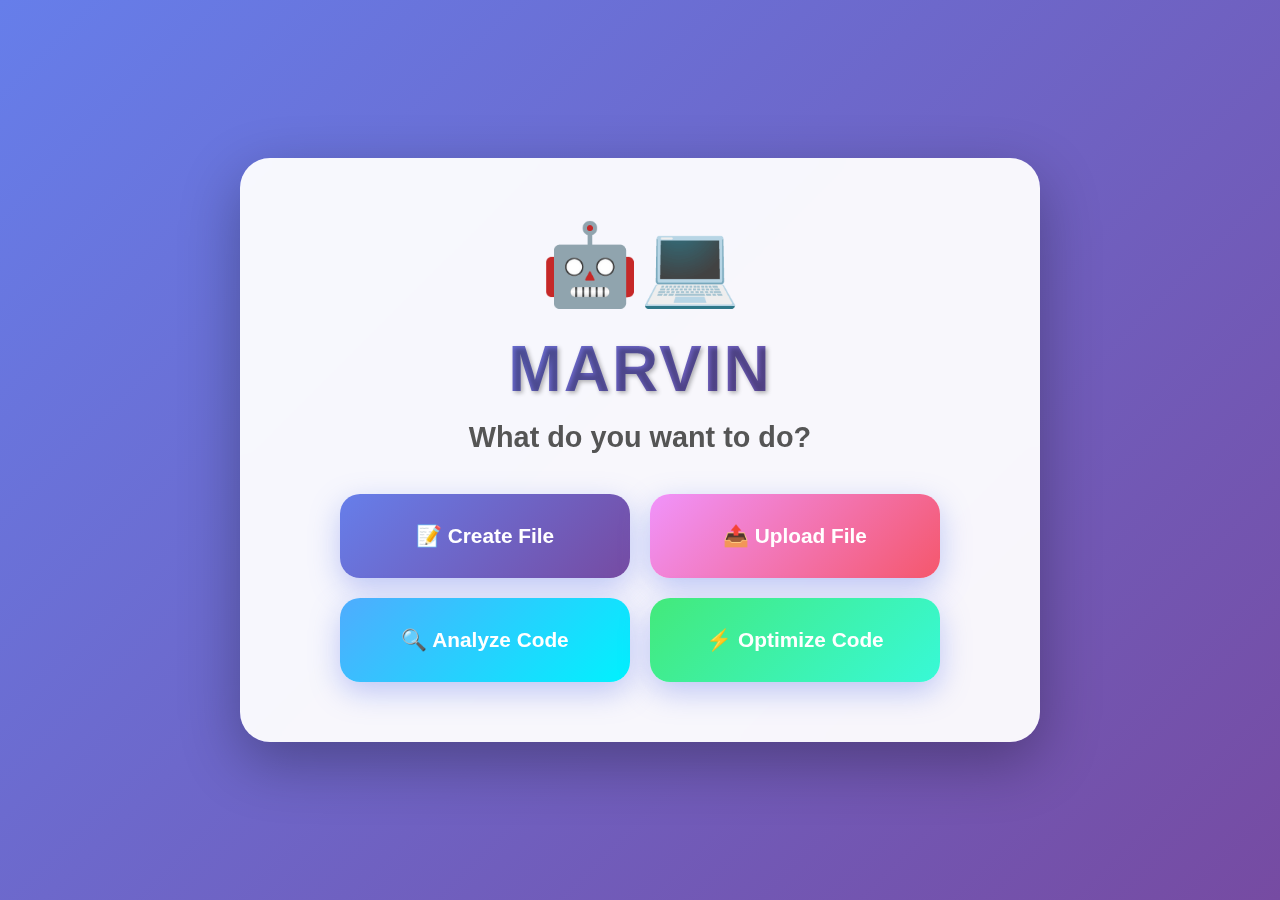
<file: frontend/index.html>
<!DOCTYPE html>
<html lang="en">
<head>
    <meta charset="UTF-8">
    <meta name="viewport" content="width=device-width, initial-scale=1.0">
    <title>MARVIN - AI Code Editor</title>
    <link rel="stylesheet" href="style.css">
    <style>
        * {
            margin: 0;
            padding: 0;
            box-sizing: border-box;
        }

        body {
            font-family: 'Poppins', 'Segoe UI', Tahoma, Geneva, Verdana, sans-serif;
            background: linear-gradient(135deg, #667eea 0%, #764ba2 25%, #f093fb 50%, #4facfe 75%, #00f2fe 100%);
            background-size: 400% 400%;
            animation: gradientShift 15s ease infinite;
            min-height: 100vh;
            display: flex;
            justify-content: center;
            align-items: center;
            padding: 20px;
        }

        @keyframes gradientShift {
            0% { background-position: 0% 50%; }
            50% { background-position: 100% 50%; }
            100% { background-position: 0% 50%; }
        }

        .container {
            background: rgba(255, 255, 255, 0.95);
            backdrop-filter: blur(10px);
            border-radius: 30px;
            padding: 60px 40px;
            max-width: 800px;
            width: 100%;
            box-shadow: 0 20px 60px rgba(0, 0, 0, 0.3);
            text-align: center;
            animation: fadeIn 0.8s ease-out;
        }

        @keyframes fadeIn {
            from {
                opacity: 0;
                transform: translateY(30px);
            }
            to {
                opacity: 1;
                transform: translateY(0);
            }
        }

        .logo {
            font-size: 80px;
            margin-bottom: 20px;
            animation: bounce 2s ease-in-out infinite;
        }

        @keyframes bounce {
            0%, 100% { transform: translateY(0); }
            50% { transform: translateY(-20px); }
        }

        h1 {
            font-size: 4rem;
            font-weight: 800;
            background: linear-gradient(135deg, #667eea, #764ba2);
            -webkit-background-clip: text;
            -webkit-text-fill-color: transparent;
            background-clip: text;
            margin-bottom: 15px;
            letter-spacing: 2px;
        }

        h2 {
            font-size: 1.8rem;
            color: #555;
            margin-bottom: 40px;
            font-weight: 600;
        }

        .button-grid {
            display: grid;
            grid-template-columns: repeat(auto-fit, minmax(250px, 1fr));
            gap: 20px;
            margin-top: 40px;
        }

        .action-btn {
            background: linear-gradient(135deg, #667eea, #764ba2);
            color: white;
            border: none;
            padding: 30px 40px;
            font-size: 1.3rem;
            font-weight: 700;
            border-radius: 20px;
            cursor: pointer;
            transition: all 0.3s ease;
            box-shadow: 0 10px 30px rgba(102, 126, 234, 0.4);
            position: relative;
            overflow: hidden;
        }

        .action-btn::before {
            content: '';
            position: absolute;
            top: 0;
            left: -100%;
            width: 100%;
            height: 100%;
            background: linear-gradient(90deg, transparent, rgba(255, 255, 255, 0.3), transparent);
            transition: left 0.5s ease;
        }

        .action-btn:hover::before {
            left: 100%;
        }

        .action-btn:hover {
            transform: translateY(-5px) scale(1.05);
            box-shadow: 0 15px 40px rgba(102, 126, 234, 0.6);
        }

        .action-btn:active {
            transform: translateY(-2px) scale(1.02);
        }

        .action-btn:nth-child(1) {
            background: linear-gradient(135deg, #667eea, #764ba2);
        }

        .action-btn:nth-child(2) {
            background: linear-gradient(135deg, #f093fb, #f5576c);
        }

        .action-btn:nth-child(3) {
            background: linear-gradient(135deg, #4facfe, #00f2fe);
        }

        .action-btn:nth-child(4) {
            background: linear-gradient(135deg, #43e97b, #38f9d7);
        }

        /* Mobile Responsive */
        @media (max-width: 768px) {
            .container {
                padding: 40px 25px;
            }

            h1 {
                font-size: 2.5rem;
            }

            h2 {
                font-size: 1.3rem;
            }

            .logo {
                font-size: 60px;
            }

            .button-grid {
                grid-template-columns: 1fr;
                gap: 15px;
            }

            .action-btn {
                padding: 25px 30px;
                font-size: 1.1rem;
            }
        }

        @media (max-width: 480px) {
            h1 {
                font-size: 2rem;
            }

            h2 {
                font-size: 1.1rem;
            }

            .logo {
                font-size: 50px;
            }

            .action-btn {
                padding: 20px 25px;
                font-size: 1rem;
            }
        }
    </style>
</head>
<body>
    <div class="container">
        <div class="logo">🤖💻</div>
        <h1>MARVIN</h1>
        <h2>What do you want to do?</h2>
        <div class="button-grid">
            <button class="action-btn" onclick="handleAction('create')">📝 Create File</button>
            <button class="action-btn" onclick="handleAction('upload')">📤 Upload File</button>
            <button class="action-btn" onclick="handleAction('analyze')">🔍 Analyze Code</button>
            <button class="action-btn" onclick="handleAction('optimize')">⚡ Optimize Code</button>
        </div>
    </div>
    <script src="script.js"></script>
</body>
</html>
</file>
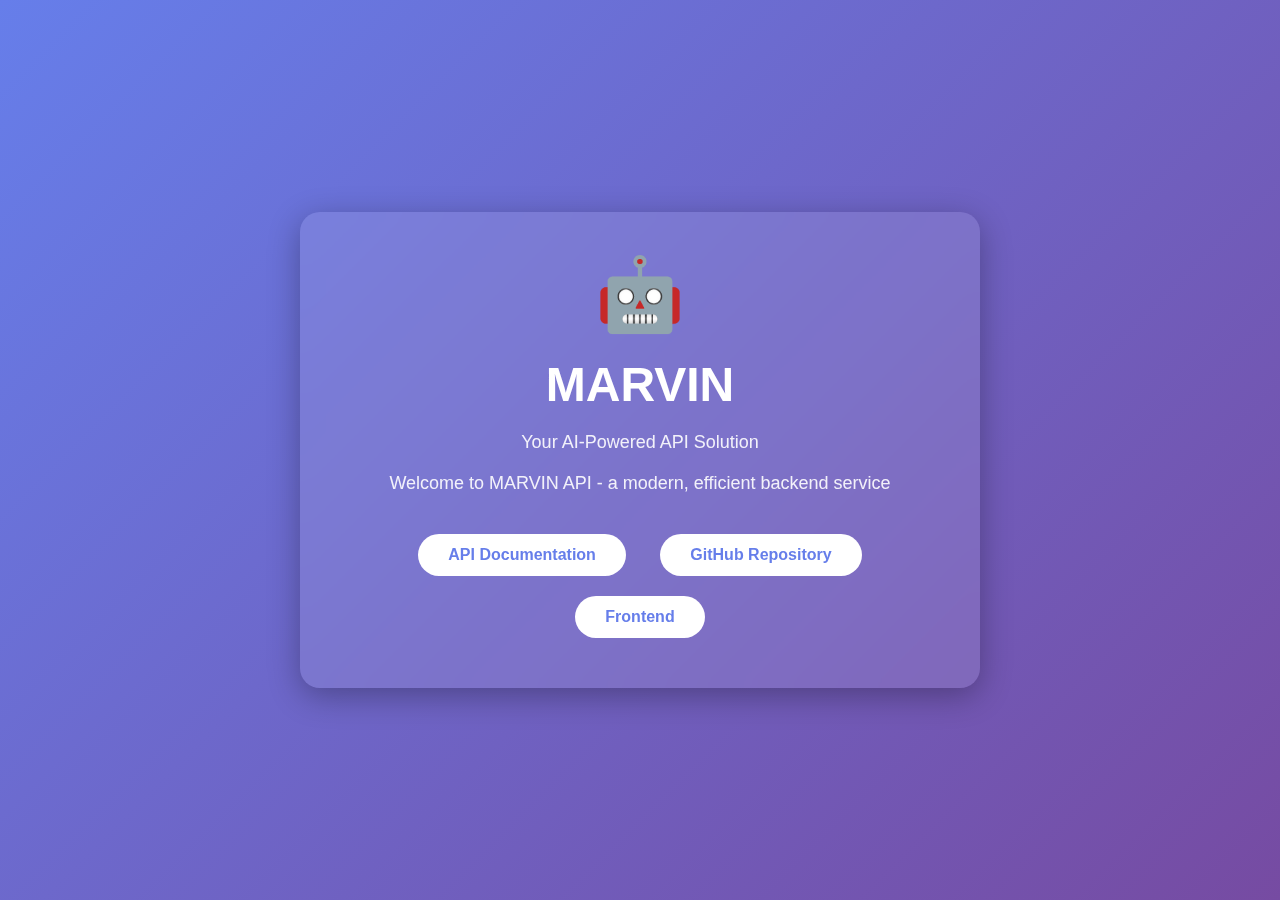
<file: templates/index.html>
<!DOCTYPE html>
<html lang="en">
<head>
    <meta charset="UTF-8">
    <meta name="viewport" content="width=device-width, initial-scale=1.0">
    <title>MARVIN API</title>
    <style>
        body {
            font-family: 'Arial', sans-serif;
            margin: 0;
            padding: 0;
            background: linear-gradient(135deg, #667eea 0%, #764ba2 100%);
            color: white;
            display: flex;
            justify-content: center;
            align-items: center;
            min-height: 100vh;
        }
        .container {
            text-align: center;
            padding: 40px;
            background: rgba(255, 255, 255, 0.1);
            border-radius: 20px;
            backdrop-filter: blur(10px);
            box-shadow: 0 8px 32px rgba(0, 0, 0, 0.3);
            max-width: 600px;
        }
        .logo {
            font-size: 72px;
            margin-bottom: 20px;
        }
        h1 {
            font-size: 48px;
            margin: 0 0 10px 0;
        }
        p {
            font-size: 18px;
            margin: 20px 0;
            opacity: 0.9;
        }
        .links {
            margin-top: 30px;
        }
        .links a {
            display: inline-block;
            margin: 10px 15px;
            padding: 12px 30px;
            background: white;
            color: #667eea;
            text-decoration: none;
            border-radius: 25px;
            font-weight: bold;
            transition: transform 0.3s, box-shadow 0.3s;
        }
        .links a:hover {
            transform: translateY(-2px);
            box-shadow: 0 4px 15px rgba(255, 255, 255, 0.3);
        }
    </style>
</head>
<body>
    <div class="container">
        <div class="logo">🤖</div>
        <h1>MARVIN</h1>
        <p>Your AI-Powered API Solution</p>
        <p>Welcome to MARVIN API - a modern, efficient backend service</p>
        <div class="links">
            <a href="/docs">API Documentation</a>
            <a href="https://github.com/mahesh11112007/MARVIN">GitHub Repository</a>
            <a href="/frontend">Frontend</a>
        </div>
    </div>
</body>
</html>
</file>
<file: frontend/style.css>
* {
    margin: 0;
    padding: 0;
    box-sizing: border-box;
}

body {
    font-family: 'Segoe UI', Tahoma, Geneva, Verdana, sans-serif;
    background: linear-gradient(135deg, #667eea 0%, #764ba2 100%);
    min-height: 100vh;
    display: flex;
    justify-content: center;
    align-items: center;
}

.container {
    text-align: center;
    color: white;
    padding: 40px;
}

.logo {
    font-size: 80px;
    margin-bottom: 20px;
    animation: float 3s ease-in-out infinite;
}

@keyframes float {
    0%, 100% { transform: translateY(0px); }
    50% { transform: translateY(-20px); }
}

h1 {
    font-size: 3rem;
    margin-bottom: 10px;
    text-shadow: 2px 2px 4px rgba(0,0,0,0.3);
}

h2 {
    font-size: 1.5rem;
    margin-bottom: 40px;
    font-weight: 300;
}

.button-grid {
    display: grid;
    grid-template-columns: repeat(2, 1fr);
    gap: 20px;
    max-width: 600px;
    margin: 0 auto;
}

.action-btn {
    padding: 30px 40px;
    font-size: 1.2rem;
    border: none;
    border-radius: 15px;
    background: rgba(255, 255, 255, 0.2);
    color: white;
    cursor: pointer;
    transition: all 0.3s ease;
    backdrop-filter: blur(10px);
    font-weight: 600;
}

.action-btn:hover {
    background: rgba(255, 255, 255, 0.3);
    transform: translateY(-5px);
    box-shadow: 0 10px 20px rgba(0,0,0,0.3);
}

@media (max-width: 768px) {
    .button-grid {
        grid-template-columns: 1fr;
    }
    h1 { font-size: 2rem; }
    h2 { font-size: 1.2rem; }
}
</file>
